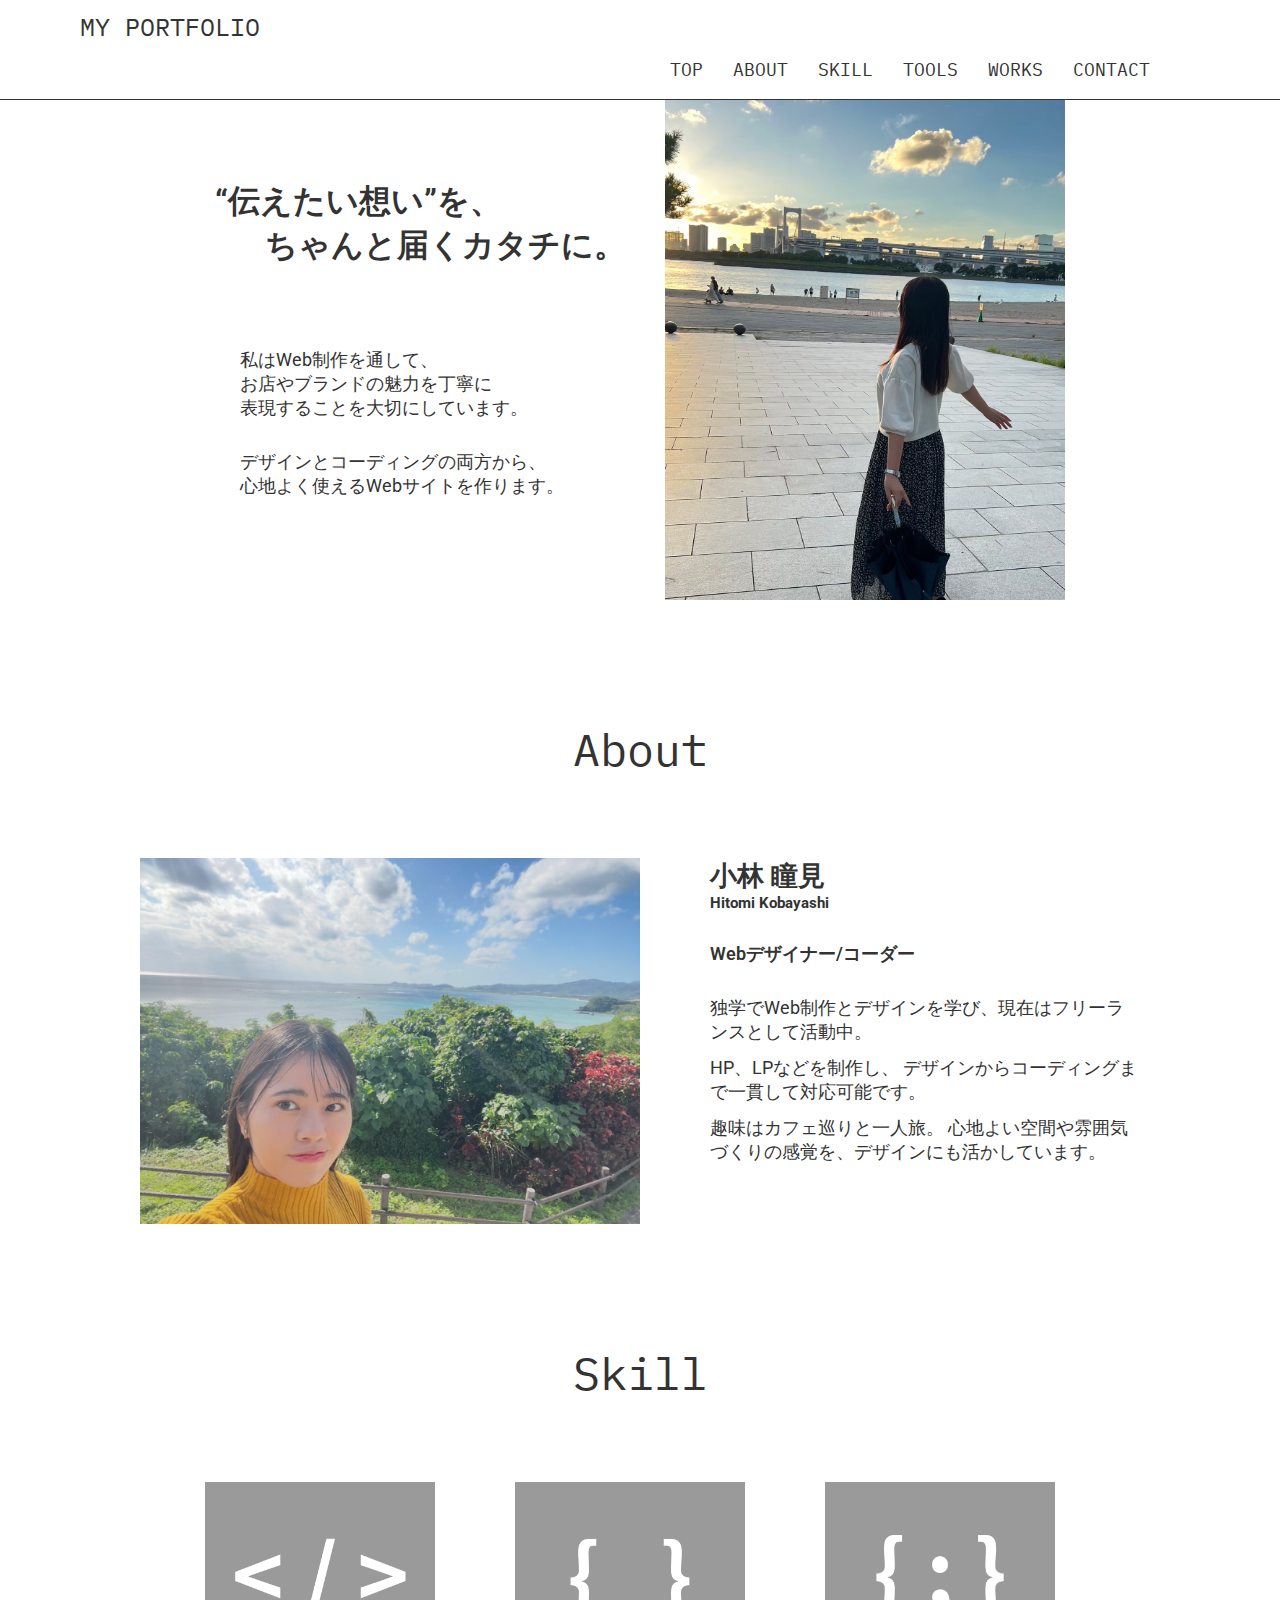
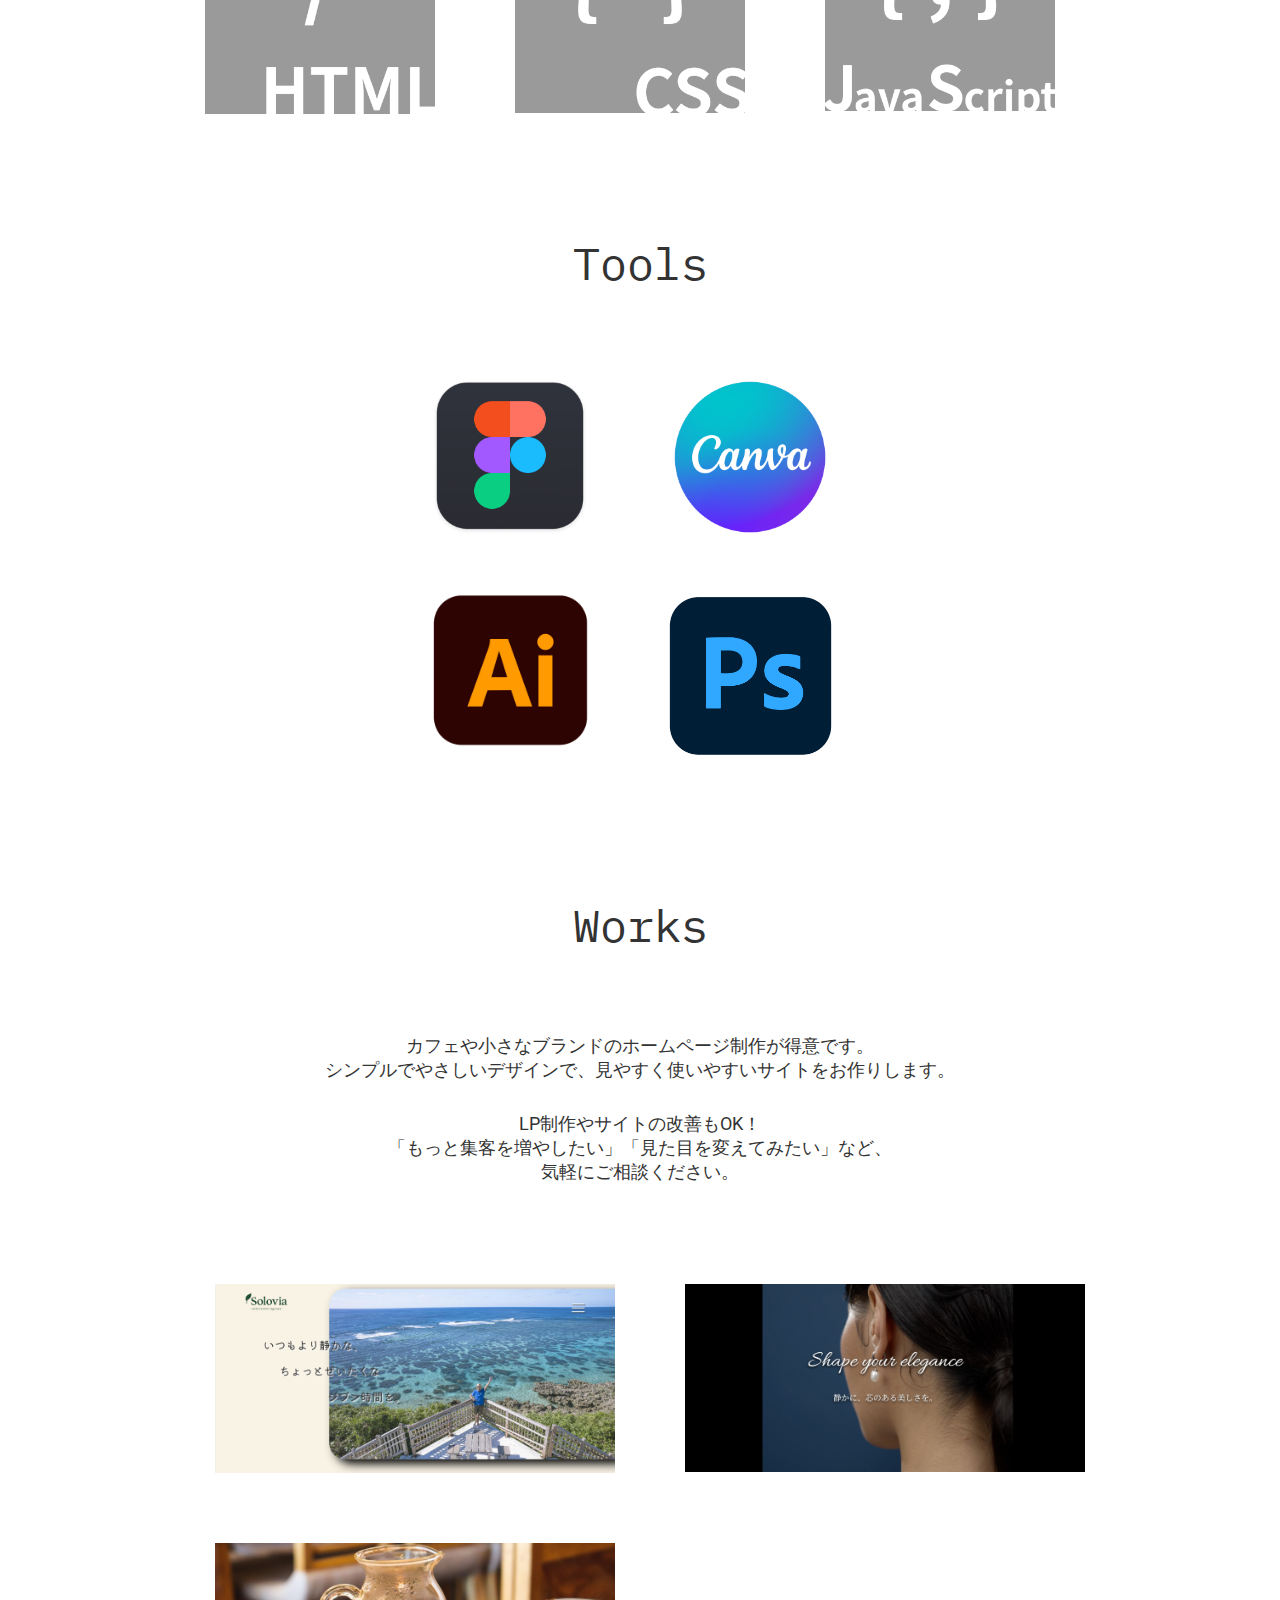
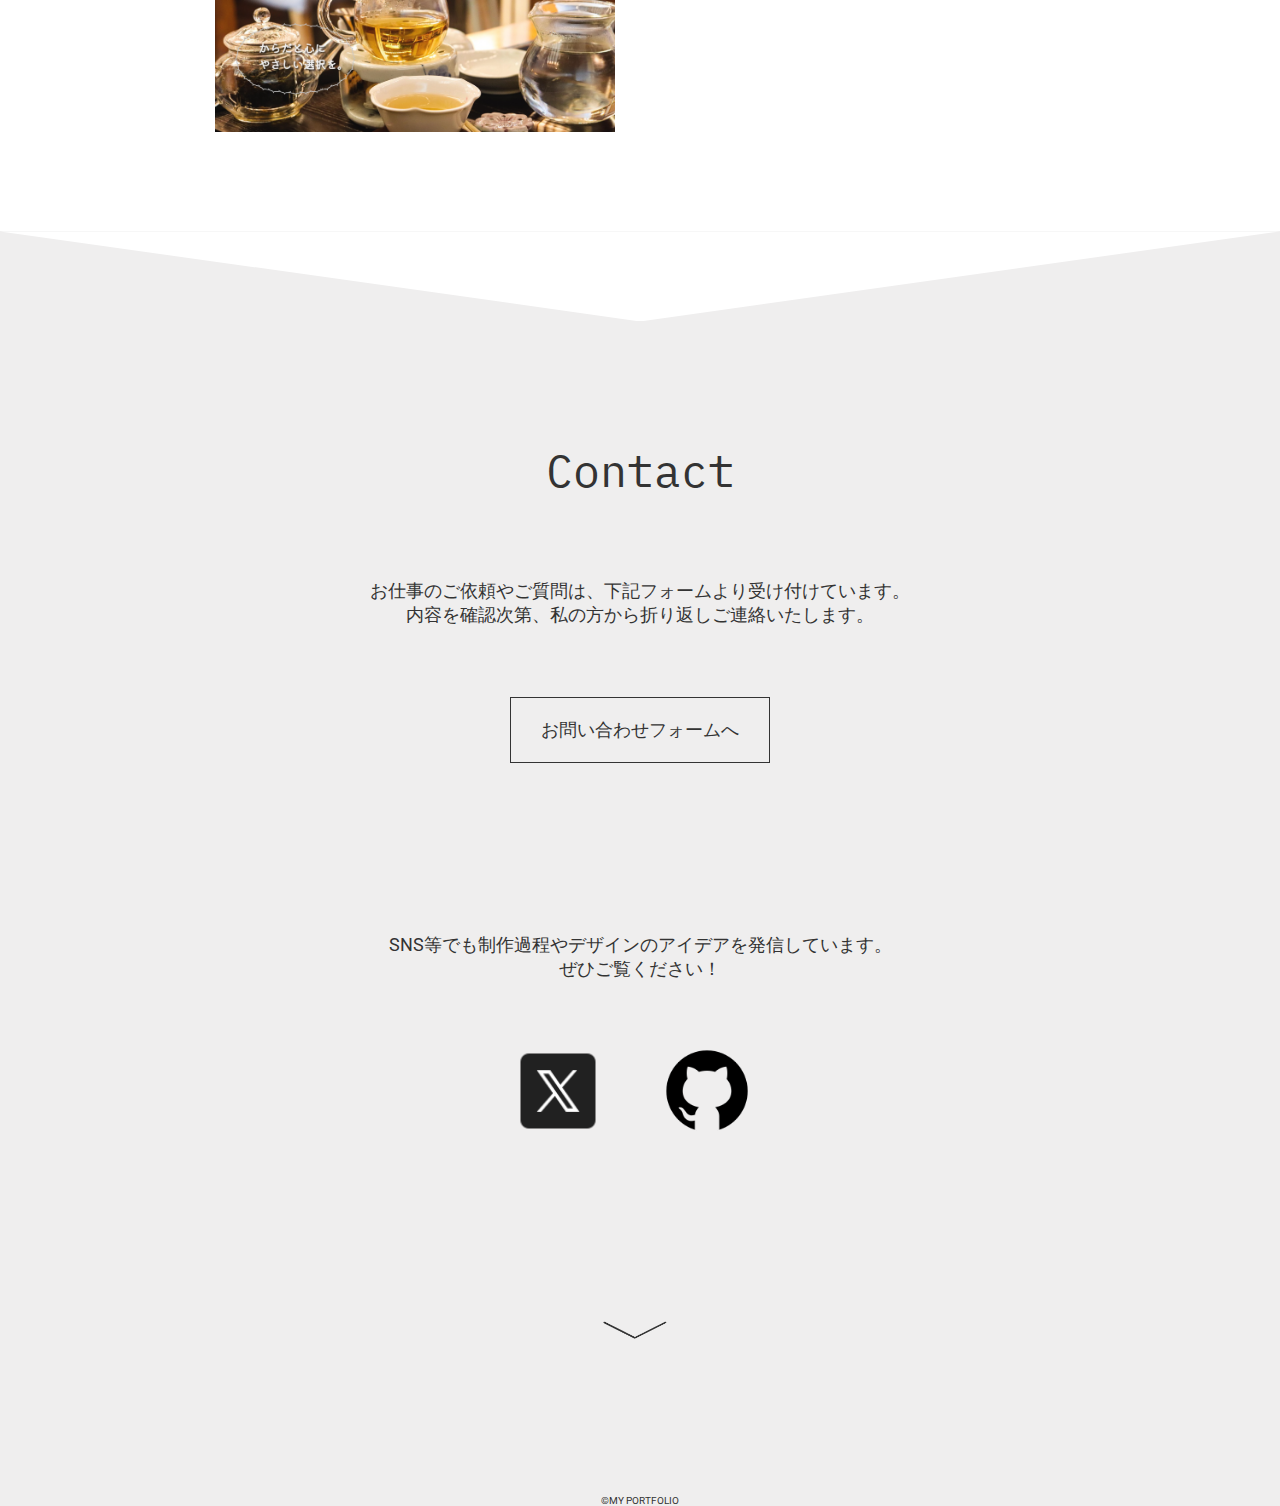
<file: index.html>
<html>

<head>
    <link rel="stylesheet" href="portfolio.css">
    <title>MY PORTFOLIO | Hitomi Kobayashi</title>
    <link rel="icon" href="">
    <link rel="preconnect" href="https://fonts.googleapis.com">
    <link rel="preconnect" href="https://fonts.gstatic.com" crossorigin>
    <link
        href="https://fonts.googleapis.com/css2?family=IBM+Plex+Mono:ital,wght@0,100;0,200;0,300;0,400;0,500;0,600;0,700;1,100;1,200;1,300;1,400;1,500;1,600;1,700&family=Roboto:ital,wght@0,100..900;1,100..900&display=swap"
        rel="stylesheet">
    <meta charset="utf-8">
</head>

<body>
    <header>
        <div class="top-title">
            <p>MY PORTFOLIO</p>
        </div>
        <div class="header-list">
            <ul>
                <li><a href="#top">TOP</a></li>
                <li><a href="#about">ABOUT</a></li>
                <li><a href="#skill">SKILL</a></li>
                <li><a href="#tools">TOOLS</a></li>
                <li><a href="#works">WORKS</a></li>
                <li><a href="#contact">CONTACT</a></li>
            </ul>
        </div>
    </header>

    <main id="top">
        <div class="main-message">
            <div class="message-h">
                <h1 class="h1-top">“伝えたい想い”を、</h1>
                <h1 class="h1-bottom">ちゃんと届くカタチに。</h1>
            </div>

            <div class="message-p">
                <p>私はWeb制作を通して、
                    <br>お店やブランドの魅力を丁寧に
                    <br>表現することを大切にしています。
                </p>
                <p>
                    デザインとコーディングの両方から、
                    <br>心地よく使えるWebサイトを作ります。
                </p>
            </div>
        </div>
        <div class="main-image"><img src="./portfolio-image/top-image.JPG"></div>
    </main>

    <section>
        <div class="about" id="about">
            <div class="title">
                <p>About</p>
            </div>

            <div class="about-contents">
                <img src="./portfolio-image/plofile-image.PNG">

                <div class="about-message">
                    <div class="name">
                        <h2>小林 瞳見</h2>
                        <h5 class="name-english">Hitomi Kobayashi</h5>
                        <p>Webデザイナー/コーダー</p>
                    </div>
                    <div class="about-message-p">
                        <p>独学でWeb制作とデザインを学び、現在はフリーランスとして活動中。 </p>
                        <p>HP、LPなどを制作し、
                            デザインからコーディングまで一貫して対応可能です。 </p>
                        <p>趣味はカフェ巡りと一人旅。
                            心地よい空間や雰囲気づくりの感覚を、デザインにも活かしています。</p>
                    </div>
                </div>
            </div>
        </div>
    </section>

    <section>
        <div class="skill" id="skill">
            <div class="title">
                <p>Skill</p>
            </div>

            <div class="skill-image">
                <img src="./portfolio-image/skill-icon-HTML.png">
                <img src="./portfolio-image/skill-icon-CSS.png">
                <img src="./portfolio-image/skill-icon-JS.png">
            </div>
        </div>
    </section>

    <section>
        <div class="tools" id="tools">
            <div class="title">
                <p>Tools</p>
            </div>
            <div class="tools-image">
                <img src="./portfolio-image/tools-icon-figma.png">
                <img src="./portfolio-image/tools-icon-canva.png">
                <img src="./portfolio-image/tools-icon-illstrater.png">
                <img src="./portfolio-image/tools-icon-photoshop.png">
            </div>
        </div>
    </section>

    <section>
        <div class="works" id="works">
            <div class="title">Works</div>
            <div class="works-message">
                <p>カフェや小さなブランドのホームページ制作が得意です。
                    <br>シンプルでやさしいデザインで、見やすく使いやすいサイトをお作りします。
                </p>

                <p>LP制作やサイトの改善もOK！
                    <br>「もっと集客を増やしたい」「見た目を変えてみたい」など、
                    <br>気軽にご相談ください。
                </p>
            </div>
            <div class="works-image">
                <a href="./portfolio-HP1.html"><img src="./portfolio-image/HP-1.png"></a>
                <a href="./portfolio-HP2.html"><img src="./portfolio-image/HP-2.png"></a>
                <a href="./portfolio-HP3.html"><img src="./portfolio-image/HP-3.png"></a>
            </div>
        </div>
    </section>

    <section>
        <div class="contact" id="contact">
            <div class="cstm-clip-lower-kaku"></div>
            <div class="title">
                <p>Contact</p>
            </div>
            <div class="form">
                <div class="form-message">
                    <p>お仕事のご依頼やご質問は、下記フォームより受け付けています。
                        <br>内容を確認次第、私の方から折り返しご連絡いたします。</p>
                    <a
                        href="https://docs.google.com/forms/d/e/1FAIpQLScGwtf3hvnrTSjyKqc1SDR9GZTPDnraky6x7wduofRPBr9K3A/viewform?usp=dialog">
                        お問い合わせフォームへ</a>
                </div>
            </div>
            <div class="SNS">
                <div class="SNS-message">
                    SNS等でも制作過程やデザインのアイデアを発信しています。<br>ぜひご覧ください！
                </div>
                <div class="SNS-image">
                    <a href="#"><img src="./portfolio-image/SNS-icon-X.png"></a>
                    <a href="#"><img src="./portfolio-image/SNS-icon-github.png"></a>
                </div>
            </div>
        </div>
    </section>

    <footer>
        <a href="#"><img src="./portfolio-image/direction-icon.png"></a>
        <p>©MY PORTFOLIO</p>
    </footer>
</body>

</html>
</file>
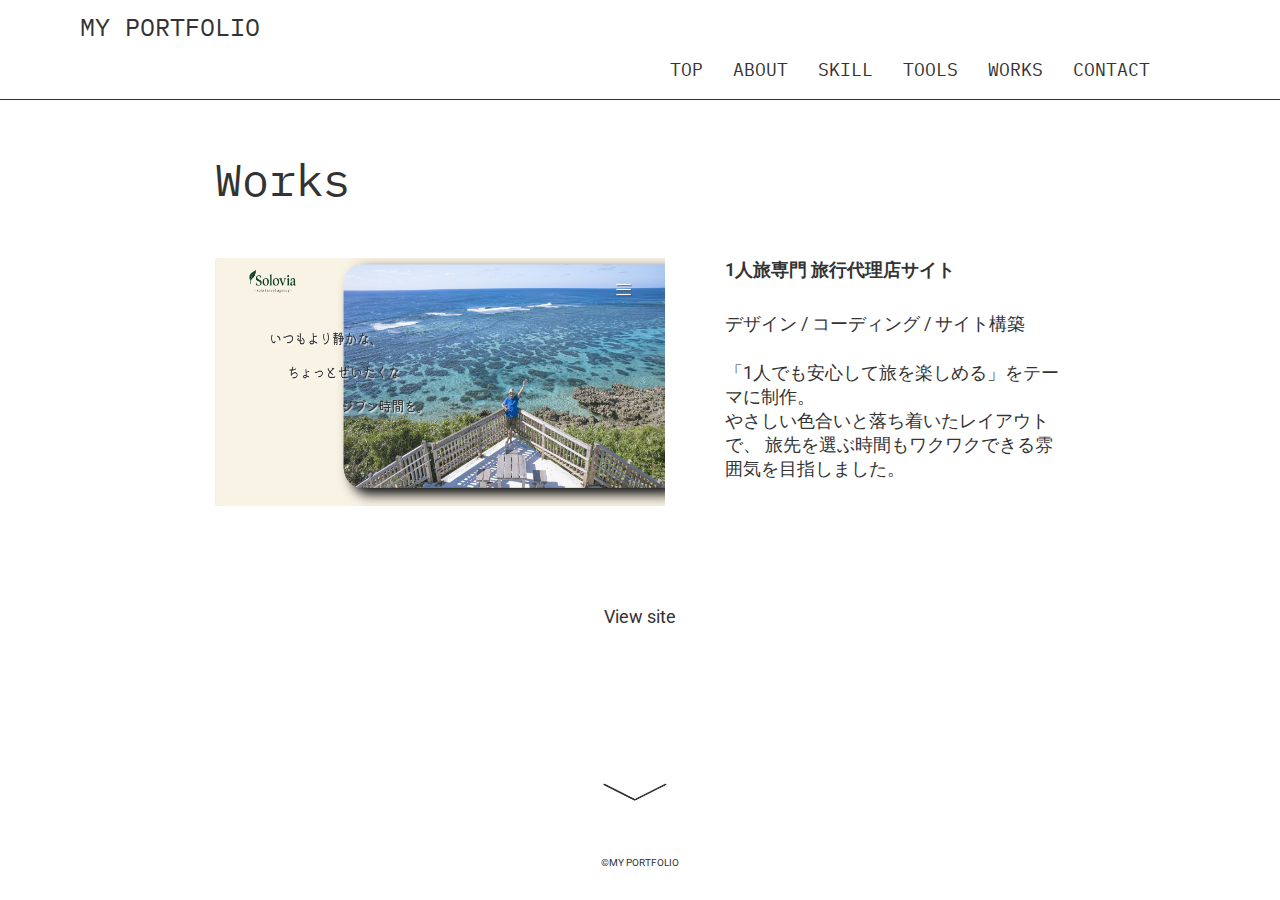
<file: hp1.html>
<html>

<head>
    <link rel="stylesheet" href="portfolio.css">
    <title>MY PORTFOLIO | Hitomi Kobayashi</title>
    <link rel="icon" href="">
    <link rel="preconnect" href="https://fonts.googleapis.com">
    <link rel="preconnect" href="https://fonts.gstatic.com" crossorigin>
    <link
        href="https://fonts.googleapis.com/css2?family=IBM+Plex+Mono:ital,wght@0,100;0,200;0,300;0,400;0,500;0,600;0,700;1,100;1,200;1,300;1,400;1,500;1,600;1,700&family=Roboto:ital,wght@0,100..900;1,100..900&display=swap"
        rel="stylesheet">
    <meta charset="utf-8">
</head>

<body>
    <header>
        <div class="top-title">
            <p>MY PORTFOLIO</p>
        </div>
        <div class="header-list">
            <ul>
                <li><a href="./portfolio.html">TOP</a></li>
                <li><a href="./portfolio.html#about">ABOUT</a></li>
                <li><a href="./portfolio.html#skill">SKILL</a></li>
                <li><a href="./portfolio.html#tools">TOOLS</a></li>
                <li><a href="./portfolio.html#works">WORKS</a></li>
                <li><a href="./portfolio.html#contact">CONTACT</a></li>
            </ul>
        </div>
    </header>

    <section>
        <div class="HP">
            <div class="HP-title">Works</div>
            <div class="HP-contents">
                <img src="./portfolio-image/HP-1.png">
                <div class="message">
                    <p>1人旅専門 旅行代理店サイト</p>
                    <p>デザイン / コーディング / サイト構築</p>
                    <p>「1人でも安心して旅を楽しめる」をテーマに制作。
                        <br>やさしい色合いと落ち着いたレイアウトで、
                        旅先を選ぶ時間もワクワクできる雰囲気を目指しました。
                    </p>
                </div>
            </div>
            <div class="btn">
                <a href="https://min-kbys.github.io/Jurney-HP/">View site</a>
            </div>
        </div>
    </section>

    <section>
        <div class="HP-footer">
            <a href="./portfolio.html#works"><img src="./portfolio-image/direction-icon.png"></a>
            <p>©MY PORTFOLIO</p>
        </div>
    </section>
</body>

</html>
</file>
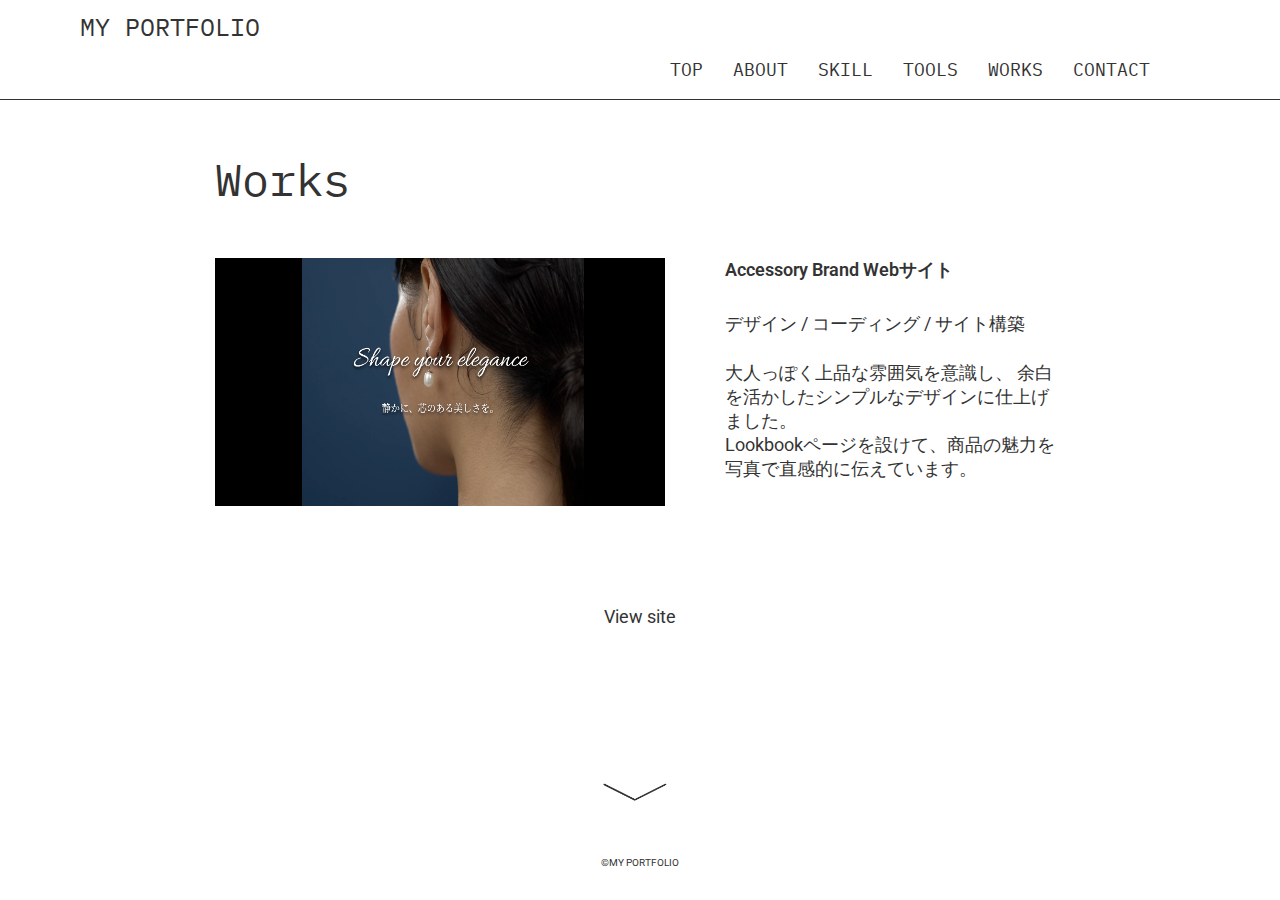
<file: hp2.html>
<html>

<head>
    <link rel="stylesheet" href="portfolio.css">
    <title>MY PORTFOLIO | Hitomi Kobayashi</title>
    <link rel="icon" href="">
    <link rel="preconnect" href="https://fonts.googleapis.com">
    <link rel="preconnect" href="https://fonts.gstatic.com" crossorigin>
    <link
        href="https://fonts.googleapis.com/css2?family=IBM+Plex+Mono:ital,wght@0,100;0,200;0,300;0,400;0,500;0,600;0,700;1,100;1,200;1,300;1,400;1,500;1,600;1,700&family=Roboto:ital,wght@0,100..900;1,100..900&display=swap"
        rel="stylesheet">
    <meta charset="utf-8">
</head>

<body>
    <header>
        <div class="top-title">
            <p>MY PORTFOLIO</p>
        </div>
        <div class="header-list">
            <ul>
                <li><a href="./portfolio.html">TOP</a></li>
                <li><a href="./portfolio.html#about">ABOUT</a></li>
                <li><a href="./portfolio.html#skill">SKILL</a></li>
                <li><a href="./portfolio.html#tools">TOOLS</a></li>
                <li><a href="./portfolio.html#works">WORKS</a></li>
                <li><a href="./portfolio.html#contact">CONTACT</a></li>
            </ul>
        </div>
    </header>

    <section>
        <div class="HP">
            <div class="HP-title">Works</div>
            <div class="HP-contents">
                <img src="./portfolio-image/HP-2.png">
                <div class="message">
                    <p>Accessory Brand Webサイト</p>
                    <p>デザイン / コーディング / サイト構築</p>
                    <p>大人っぽく上品な雰囲気を意識し、
                        余白を活かしたシンプルなデザインに仕上げました。
                        <br>Lookbookページを設けて、商品の魅力を写真で直感的に伝えています。
                    </p>
                </div>
            </div>
            <div class="btn">
                <a href="https://min-kbys.github.io/Accessory-Brand-HP/">View site</a>
            </div>
        </div>
    </section>

    <section>
        <div class="HP-footer">
            <a href="./portfolio.html#works"><img src="./portfolio-image/direction-icon.png"></a>
            <p>©MY PORTFOLIO</p>
        </div>
    </section>
</body>

</html>
</file>
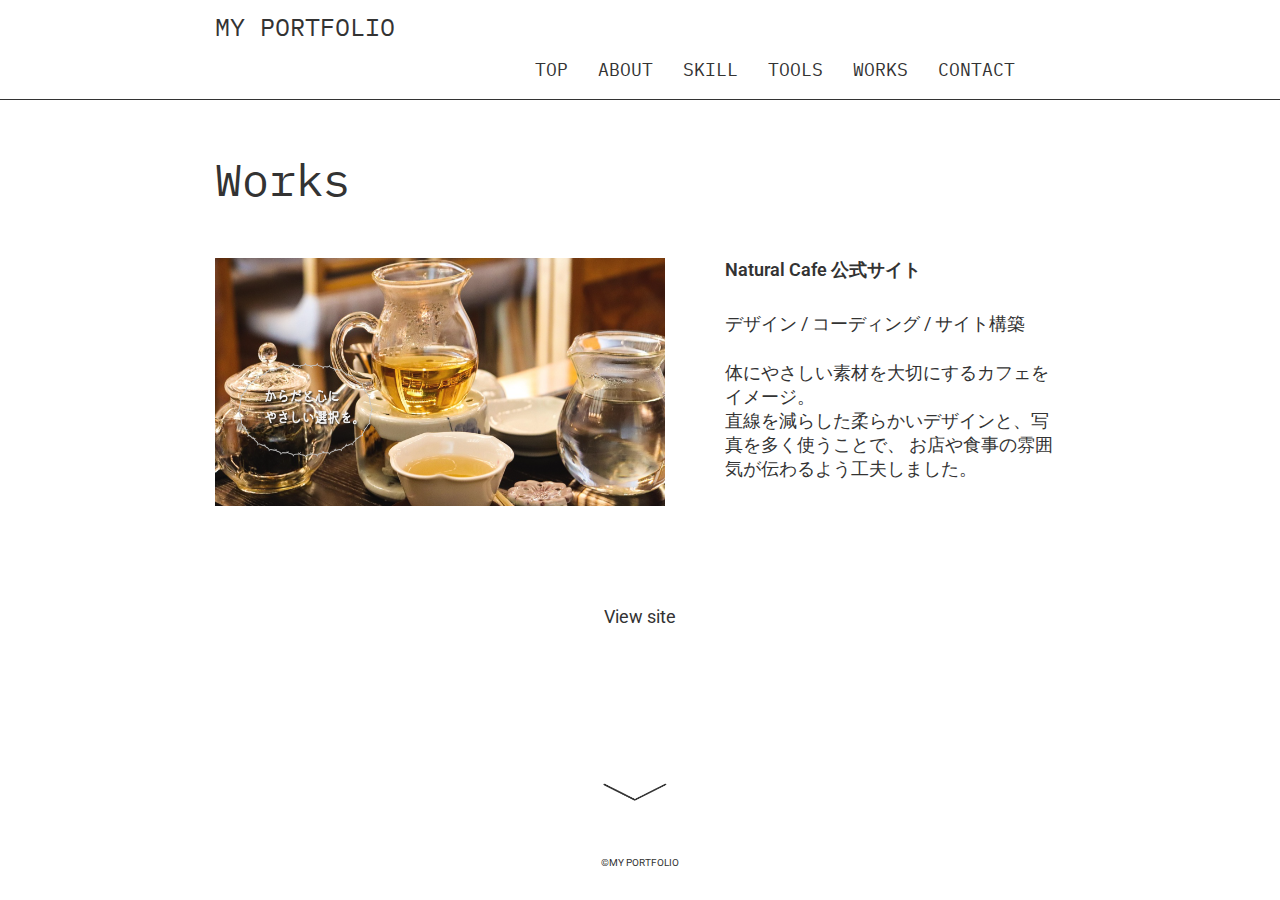
<file: hp3.html>
<html>

<head>
    <link rel="stylesheet" href="portfolio.css">
    <title>MY PORTFOLIO | Hitomi Kobayashi</title>
    <link rel="icon" href="">
    <link rel="preconnect" href="https://fonts.googleapis.com">
    <link rel="preconnect" href="https://fonts.gstatic.com" crossorigin>
    <link
        href="https://fonts.googleapis.com/css2?family=IBM+Plex+Mono:ital,wght@0,100;0,200;0,300;0,400;0,500;0,600;0,700;1,100;1,200;1,300;1,400;1,500;1,600;1,700&family=Roboto:ital,wght@0,100..900;1,100..900&display=swap"
        rel="stylesheet">
    <meta charset="utf-8">
</head>

<body>
    <header>
        <div class="HP">
            <div class="top-title">
                <p>MY PORTFOLIO</p>
            </div>
            <div class="header-list">
                <ul>
                    <li><a href="./portfolio.html">TOP</a></li>
                    <li><a href="./portfolio.html#about">ABOUT</a></li>
                    <li><a href="./portfolio.html#skill">SKILL</a></li>
                    <li><a href="./portfolio.html#tools">TOOLS</a></li>
                    <li><a href="./portfolio.html#works">WORKS</a></li>
                    <li><a href="./portfolio.html#contact">CONTACT</a></li>
                </ul>
            </div>
        </div>
    </header>

    <section>
        <div class="HP">
            <div class="HP-title">Works</div>
            <div class="HP-contents">
                <img src="./portfolio-image/HP-3.png">
                <div class="message">
                    <p>Natural Cafe 公式サイト
                    </p>
                    <p>デザイン / コーディング / サイト構築</p>
                    <p>体にやさしい素材を大切にするカフェをイメージ。
                        <br>直線を減らした柔らかいデザインと、写真を多く使うことで、
                        お店や食事の雰囲気が伝わるよう工夫しました。
                    </p>
                </div>
            </div>
            <div class="btn">
                <a href="https://min-kbys.github.io/cafe-HP/">View site</a>
            </div>
        </div>
    </section>

    <section>
        <div class="HP-footer">
            <a href="./portfolio.html#works"><img src="./portfolio-image/direction-icon.png"></a>
            <p>©MY PORTFOLIO</p>
        </div>
    </section>
</body>

</html>
</file>
<file: portfolio.css>
* {
    margin: 0;
    padding: 0;
    box-sizing: border-box;
}

html {
    scroll-behavior: smooth;
    /* スムーズスクロール有効化 */
}

body {
    color: #333;
    font-family: "Roboto", sans-serif;
    font-size: 18px;
    padding-top: 100px;
}

.title {
    font-size: 45px;
    font-family: "IBM Plex Mono", monospace;
    text-align: center;
    padding: 120px 0 80px 0;
}

.about,
.skill,
.tools,
.works {
    max-width: 1000px;
    margin: 0 auto;
}

.contact,
footer {
    background-color: #efeeee;
    width: 100%;
}

a {
    text-decoration-line: none;
    color: #333;
    font-size: 18px;
}

a:hover {
    opacity: 0.75;
}

/*---------------------------------
header
----------------------------------*/
header {
    position: fixed;
    top:0;
    left:0;
    width:100%;
    height:100px;
    z-index: 10;

    background-color: white;
    font-family: "IBM Plex Mono", monospace;
    padding: 10px 80px;
    border-bottom: #333 solid 1px;
}

.top-title p {
    font-size: 25px;
    padding-bottom: 15px;
}

.header-list ul {
    list-style: none;
    display: flex;
    justify-content: flex-end;
    gap: 30px;
    padding-right: 50px;
}

/*--------------------------------
main
---------------------------------*/
main {
    max-width: 850px;
    margin: 0 auto;
    display: flex;
    justify-content: space-between;
}

.message-h {
    margin: 80px 0;
    font-size: 16px
}

.h1-bottom {
    margin-left: 50px;
}

.message-p p {
    margin: 0 0 30px 25px;
}

.main-image img {
    width: 400px;
    height: 500px;
}

/*--------------------------------
about
--------------------------------*/
.about-contents {
    display: flex;
    gap: 70px;
}

.name p {
    padding: 30px 0;
    font-weight: 600;
}

.about-message-p p {
    padding-bottom: 12px;
}

.about-contents img {
    width: 500px;
    height: auto;
}

/*---------------------------------
skill
----------------------------------*/
.skill-image {
    display: grid;
    grid-template-columns: repeat(3, 1fr);
    max-width: 870px;
    margin: 0 auto;
    gap: 60px;
}

.skill-image img {
    width: 230px;
    height: auto;
}

/*-----------------------------------
tools
-----------------------------------*/
.tools-image {
    display: grid;
    grid-template-columns: repeat(2, 2fr);
    max-width: 430px;
    margin: 0 auto;
    gap: 50px;
}

.tools-image img {
    width: 170px;
    height: auto;
}

/*--------------------------------------
works
---------------------------------------*/
.works {
    margin-bottom: 100px;
}

.works-message,
.form-message,
.SNS-message {
    max-width: 650px;
    margin: 0 auto;
    padding-bottom: 70px;
}

.works-message p,
.form-message,
.SNS-message {
    text-align: center;
    margin-bottom: 30px;
}

.works-image {
    display: grid;
    grid-template-columns: repeat(2, 1fr);
    max-width: 850px;
    margin: auto;
    gap: 70px;
}

.works-image img {
    width: 400px;
    height: auto;
}

/*-------------------------------------
contct
-------------------------------------*/
.cstm-clip-lower-kaku {
    clip-path: polygon(100% 0, 0 0, 50% 100%);
    height: 10vmin;
    background-color: #ffffff;
    margin-top: -1px;
}

.form-message {
    margin-bottom: 100px;
}

.form-message a {
    padding: 20px 30px;
    border: #333 1px solid;
    display: inline-block;
    margin-top: 70px;
    font-family: "IBM Plex Mono", monospace;
}

.form-message a:hover {
    color: white;
    background-color: #333;
    transition: 0.3s ease;
}

.SNS-image {
    text-align: center;
}

.SNS-image img {
    width: 100px;
    height: auto;
    margin: -40px 30px 0 15px;
}

/*-------------------------------------
footer
--------------------------------------*/
footer {
    text-align: center;
}

footer a {
    padding: 120px 0 100px 0;
    display: block;
}

footer img,
.HP-footer img {
    width: 130px;
    height: auto;
}

footer p,
.HP-footer p {
    font-size: 10px;
}

/*---------------------------------------------------------
-----------------------------------------------------------
---------------------------------------------------------*/

.HP{
    max-width: 850px;
    margin: 0 auto;
}
.HP-title {
    font-size: 45px;
    font-family: "IBM Plex Mono", monospace;
    padding: 50px 0 50px 0;
}

.HP-contents {
    display: flex;
    gap: 60px;
}

.HP-contents img {
    width: 450px;
    height: auto;
}

.HP-contents p {
    margin-bottom: 25px;
}

.HP-contents p:nth-child(1) {
    font-weight: 600;
    margin-bottom: 30px;
}
.HP-footer {
    max-width: 850px;
    margin: 0 auto;
}
.btn {
    text-align: center;
    margin: 100px 0;
}

.HP-footer {
    text-align: center;
}
</file>
